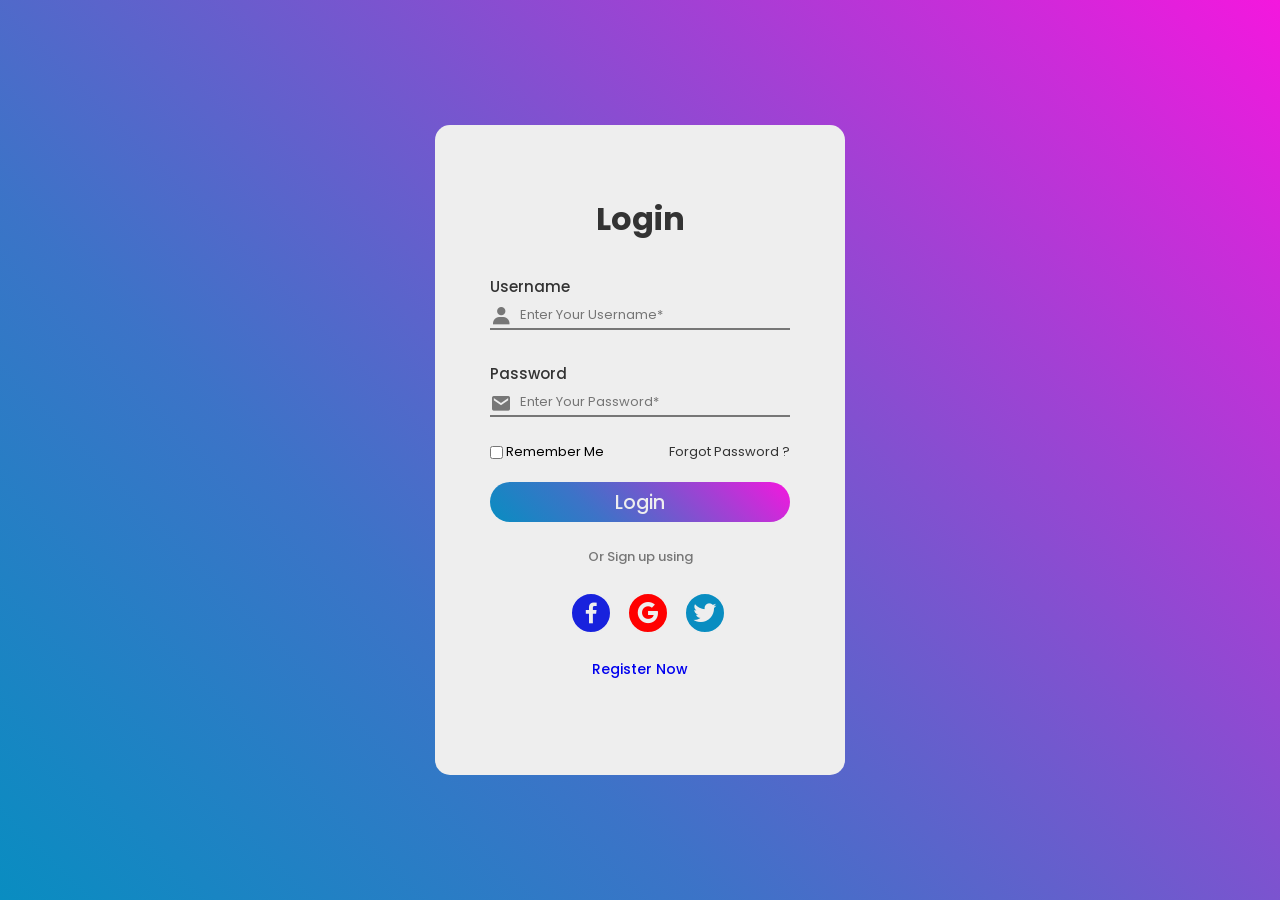
<file: DINERO_ya/Responsive Login & Registration Form/index.html>
<!DOCTYPE html>
<html lang="en">
<head>
    <meta charset="UTF-8">
    <meta name="viewport" content="width=device-width, initial-scale=1.0">
    <title>HASH TECHIE OFFICIAL</title>
    <link rel="stylesheet" href="style.css">
    <link href='https://unpkg.com/boxicons@2.1.4/css/boxicons.min.css' rel='stylesheet'>
</head>
<body>
    <div class="container">
        <div class="Form login-form">
        <h2>Login</h2>
        <form action="#">
            <div class="input-box">
                <i class='bx bxs-user'></i>
                <label for="#">Username</label>
                <input type="text" placeholder="Enter Your Username*">
               
               
            </div>
            <div class="input-box">
                <i class='bx bxs-envelope' ></i>
                <input type="text" placeholder="Enter Your Password*">
                <label for="#">Password</label>
              
            </div>
            <div class="forgot-section">
                <span><input type="checkbox" name="" id="checked">Remember Me</span>
                <span><a href="#">Forgot Password ?</a></span>
            </div>
            <button class="btn">Login</button>
        </form>
        <p>Or Sign up using</p>
        <div class="social-media">
            <i class='bx bxl-facebook'></i>
            <i class='bx bxl-google'></i>
            <i class='bx bxl-twitter'></i>
        </div>
        <p class="RegisteBtn RegiBtn"><a href="#">Register Now</a></p>
    </div>
    <div class="Form Register-form">
        <h2>Register</h2>
        <form action="#">
            <div class="input-box">
                <i class='bx bxs-user'></i>
                <label for="#">Username</label>
                <input type="text" placeholder="Enter Your Username*">
               
               
            </div>
            <div class="input-box">
                <i class='bx bxs-envelope' ></i>
                <input type="text" placeholder="Enter Your Password*">
                <label for="#">Password</label>
            </div>
            <div class="input-box">
                <i class='bx bxs-envelope' ></i>
                <input type="text" placeholder="Enter Your Password*">
                <label for="#">Confirm Password</label>
            </div>
            <div class="forgot-section">
                <span><input type="checkbox" name="" id="checked">Remember Me</span>
                <span><a href="#">Forgot Password ?</a></span>
            </div>
            <button class="btn" class="loginBtn">Register</button>
        </form>
        <p>Or Sign up using</p>
        <div class="social-media">
            <i class='bx bxl-facebook'></i>
            <i class='bx bxl-google'></i>
            <i class='bx bxl-twitter'></i>
        </div>
        <p class="LoginBtn"><a href="#">Login Now</a></p>
    </div>
</div>
<script>
    const container=document.querySelector(".container") ;
    const loginForm=document.querySelector('.login-form')
    const RegisterForm=document.querySelector('.Register-form');
    const RegiBtn=document.querySelector('.RegiBtn');
    const LoginBtn=document.querySelector('.LoginBtn');
    RegiBtn.addEventListener('click',()=>{
        RegisterForm.classList.add('active');
        loginForm.classList.add('active')
    })
    LoginBtn.addEventListener('click',()=>{
        RegisterForm.classList.remove('active');
        loginForm.classList.remove('active')
    })
</script>
</body>
</html>
</file>
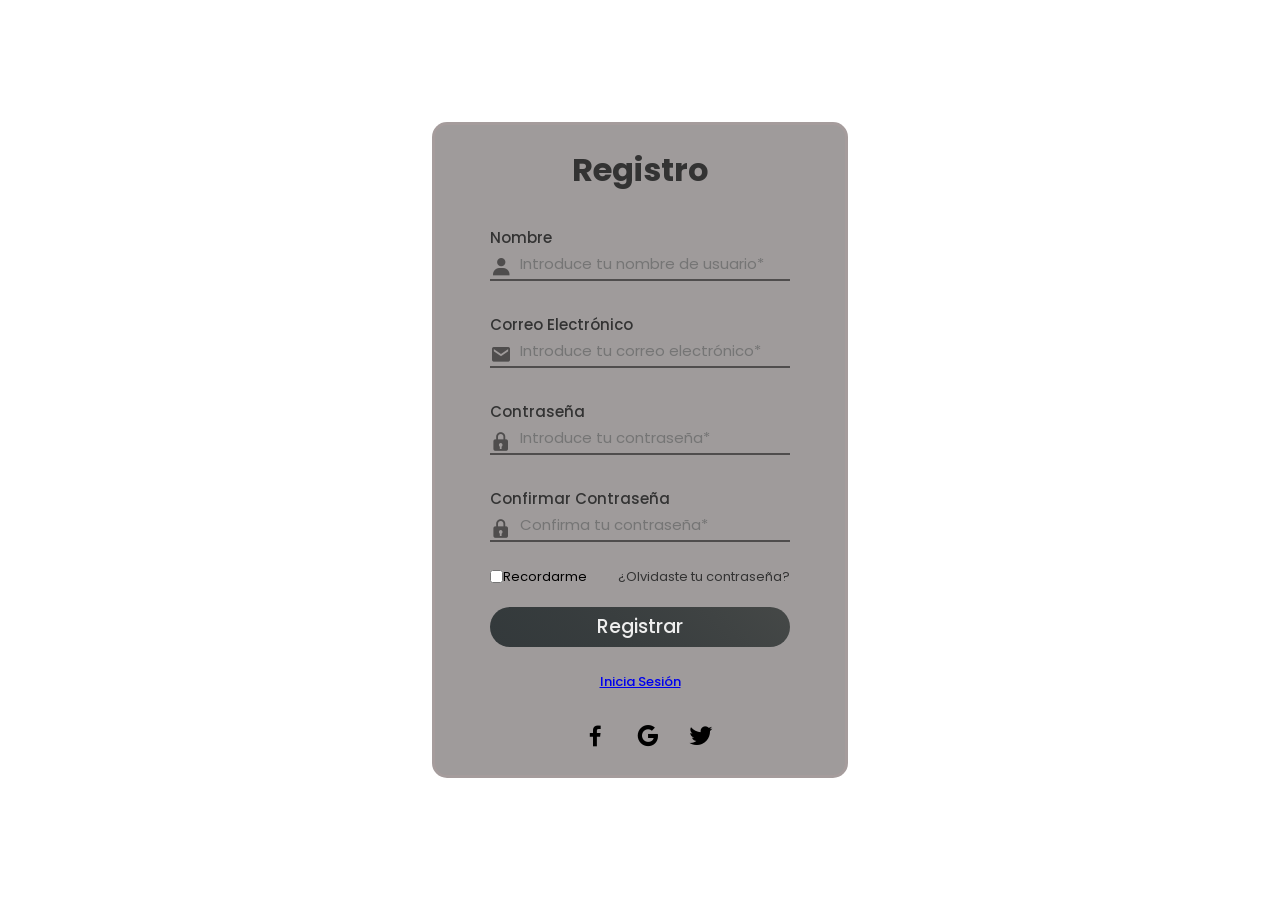
<file: DINERO_ya/templates/register.html>
<!DOCTYPE html>
<html lang="es">
<head>
    <meta charset="UTF-8">
    <meta name="viewport" content="width=device-width, initial-scale=1.0">
    <title>HASH TECHIE OFFICIAL</title>
    <link rel="stylesheet" href="style.css">
    <link rel="stylesheet" href="css/responsive.css">

    <link href='https://unpkg.com/boxicons@2.1.4/css/boxicons.min.css' rel='stylesheet'>
    <link rel="stylesheet" href="style.css">
    <style>
        @import url('https://fonts.googleapis.com/css2?family=Poppins:ital,wght@0,300;0,400;0,500;1,500&display=swap');
        * {
            margin: 0;
            padding: 0;
            font-family: "Poppins";
        }
        body {
            display: flex;
            justify-content: center;
            align-items: center;
            min-height: 100vh;
            background-image: url('https://images.pexels.com/photos/1054218/pexels-photo-1054218.jpeg?cs=srgb&dl=pexels-stywo-1054218.jpg&fm=jpg');
            background-size: cover;
            background-position: center;
        }

        .container {
            height: 650px;
            width: 410px;
            background: rgba(135, 131, 131, 0.799);
            border-radius: 15px;
            display: flex;
            justify-content: center;
            align-items: center;
            flex-direction: column;
            overflow: hidden;
            position: relative;
            border: 3px solid rgba(182, 158, 158, 0.272);
        }

        .Form {
            display: flex;
            justify-content: center;
            align-items: center;
            flex-direction: column;
        }

        h2 {
            color: #333;
            font-size: 32px;
        }

        .input-box {
            margin: 45px 0;
            height: 40px;
            width: 300px;
            border-bottom: 2px solid rgba(0, 0, 0, .5);
            position: relative;
        }

        .input-box input {
            width: 90%;
            height: 100%;
            float: right;
            border: none;
            outline: none;
            font-size: 15px;
            color: rgba(0, 0, 0, .9);
            padding: 5px 0;
            background: transparent;
            transition: border-color 0.3s ease;
        }

        .input-box label {
            position: absolute;
            left: 0;
            transform: translateY(-56%);
            font-size: 15px;
            font-weight: 500;
            color: #333;
        }

        .input-box i {
            position: absolute;
            left: 0px;
            transform: translateY(75%);
            font-size: 22px;
            color: rgba(0, 0, 0, .5);
        }

        .forgot-section {
            display: flex;
            justify-content: space-between;
            width: 100%;
            margin-top: -20px;
        }

        .forgot-section span {
            display: flex;
            justify-content: center;
            align-items: center;
            font-size: 13px;
        }

        .forgot-section span a {
            color: #333;
            text-decoration: none;
        }

        .btn {
            width: 100%;
            height: 40px;
            margin-top: 20px;
            border-radius: 50px;
            border: none;
            outline: none;
            background: linear-gradient(45deg, #33393b, 60%, #454847);
            font-size: 19px;
            font-weight: 500;
            color: #eee;
            position: relative;
            cursor: pointer;
            z-index: 1;
            overflow: hidden;
        }

        .btn:hover {
            color: #eee;
        }

        p {
            color: rgba(0, 0, 0, .5);
            font-size: 13px;
            font-weight: 500;
            margin: 25px 0;
        }

        .social-media {
            display: flex;
        }

        .social-media i {
            font-size: 28px;
            margin-left: 15px;
            padding: 5px;
            cursor: pointer;
            transition: .3s;
        }

        @media(max-width: 768px) {
            .container {
                height: 500px;
                width: 380px;
            }
            h2 {
                font-size: 26px;
            }
        }

        @media(max-width: 480px) {
            .container {
                height: 450px;
                width: 310px;
            }
        }
    </style>
</head>
<body>
    <div class="container">
        <div class="Form">
            <h2>Registro</h2>
            <form action="/register" method="post">
                <div class="input-box">
                    <i class='bx bxs-user'></i>
                    <label for="nombre">Nombre</label>
                    <input type="text" id="nombre" name="nombre" required placeholder="Introduce tu nombre de usuario*">
                </div>
                <div class="input-box">
                    <i class='bx bxs-envelope'></i>
                    <label for="email">Correo Electrónico</label>
                    <input type="email" id="email" name="email" required placeholder="Introduce tu correo electrónico*">
                </div>
                <div class="input-box">
                    <i class='bx bxs-lock'></i>
                    <label for="password">Contraseña</label>
                    <input type="password" id="password" name="password" required placeholder="Introduce tu contraseña*">
                </div>
                <div class="input-box">
                    <i class='bx bxs-lock'></i>
                    <label for="confirm-password">Confirmar Contraseña</label>
                    <input type="password" id="confirm-password" name="confirm-password" required placeholder="Confirma tu contraseña*">
                </div>
                <div class="forgot-section">
                    <span><input type="checkbox" id="checked">Recordarme</span>
                    <span><a href="#">¿Olvidaste tu contraseña?</a></span>
                </div>
                <button class="btn">Registrar</button>
            </form>
            
            <p class="LoginBtn"><a href="{{ url_for('login') }}">Inicia Sesión</a>
            
            <div class="social-media">
                <i class='bx bxl-facebook'></i>
                <i class='bx bxl-google'></i>
                <i class='bx bxl-twitter'></i>
            </div>
        </div>
    </div>
    <script>
        // No es necesario el código JavaScript ya que solo tenemos el formulario de registro
    </script>
</body>
</html>
</file>
<file: DINERO_ya/Responsive Login & Registration Form/style.css>
@import url('https://fonts.googleapis.com/css2?family=Poppins:ital,wght@0,300;0,400;0,500;1,500&display=swap');
*{
    margin: 0;
    padding: 0;
    font-family: "poppins";
}
body{
    display: flex;
    justify-content: center;
    align-items: center;
    min-height: 100vh;
    background: linear-gradient(45deg ,#098dc1,60% ,#f417de);
    
    
}
.container{
    height: 650px;
    width: 410px;
    background: #eee;
    border-radius: 15px;
    display: flex;
    justify-content: center;
    align-items: center;
    flex-direction: column;
    overflow: hidden;
    position: relative;
}
.Form{
    display: flex;
    justify-content: center;
    align-items: center;
    flex-direction: column;

}

.login-form{
    position: absolute;
    transform: translateX(0px);
    transition: .5s ease;

}
.login-form.active{
    transform: translateX(-410px);
}

.Register-form{
    transform: translateX(410px);
    transition: .5s ease;
    
}
.Register-form.active{
    transform: translateX(0);
}
h2{
    color: #333;
    font-size: 32px;
}
.input-box{
    margin: 45px 0;
    height: 40px;
    width: 300px;
    border-bottom: 2px solid rgba(0,0,0,.5);
    position: relative;
}
.input-box input{
    width: 90%;
    height: 100%;
    float: right;
    border: none;
    outline: none;
    font-size: 15px;
    color: rgba(0,0,0,.9);
  
    padding: 5px 0;
    background: transparent;
}
.input-box label{
    position: absolute;
    left: 0;
    transform: translateY(-56%);
    font-size: 15px;
    font-weight: 500;
    color: #333;
}
.input-box i{
    position: absolute;
    left: 0px;
    transform: translateY(75%);
    font-size: 22px;
    color: rgba(0,0,0,.5);
}
input::placeholder{
    font-size: 13px;
}
input#checked{
    margin-right: 3px;
}
.forgot-section{
    display: flex;
    justify-content: space-between;
    width: 100%;
    margin-top: -20px;
}
.forgot-section span{
    display: flex;
    justify-content: center;
    align-items: center;
    font-size: 13px;
}
.forgot-section span a{
    color: #333;
    text-decoration: none;
}
.btn{
    width: 100%;
    height: 40px;
    margin-top: 20px;
    border-radius: 50px;
    border: none;
    outline: none;
    background: linear-gradient(45deg ,#098dc1,60% ,#f417de);
    font-size: 19px;
    font-weight: 500;
    color: #eee;
    position: relative;
    cursor: pointer;
    z-index: 1;
    overflow: hidden;
}
.btn::before{
    content: "";
    position: absolute;
    left: 0;
    top: 0%;
    height: 100%;
    width: 00%;
    background: linear-gradient(45deg ,#f417de,60% ,#098dc1);
    transition: .5s ease;
    z-index: -1;
}
.btn:hover{
    color: #eee;
}
.btn:hover:before{
width: 100%;
}

p{
    color: rgba(0,0,0,.5);
    font-size: 13px;
    font-weight: 500;
    margin: 25px 0;
}
.social-media{
    display: flex;
}
.social-media i{
    font-size: 28px;
    margin-left: 15px;
    padding: 5px;
    cursor: pointer;
    transition: .3s;
}

.social-media i:nth-child(1){
    color: #eee;
    background: #1822dd;
    border-radius: 50%;
    border: 2px solid #eee;
}
.social-media i:nth-child(1):hover{
    background: #eee;
    color: #1822dd;
    border: 2px solid #1822dd;
}
.social-media i:nth-child(2){
    color: #eee;
    background: #f00;
    border-radius: 50%;
    border: 2px solid #eee;
}
.social-media i:nth-child(2):hover{
    background: #eee;
    color: #f00;
    border: 2px solid #f00;
}
.social-media i:nth-child(3){
    color: #eee;
    background: #098dc1;
    border-radius: 50%;
    border: 2px solid #eee;
}
.social-media i:nth-child(3):hover{
    background: #eee;
    color: #098dc1;
    border: 2px solid #098dc1;
}
.RegisteBtn a{
    text-decoration: none;
    font-size: 14px;
}


@media(max-width: 768px){
    .container{
        height: 500px;
        width: 380px;
    }
    h2{
        font-size: 26px;
    }
    .input-box{
        margin: 34px 0;
        height: 35px;
        width: 300px;
    }
    .input-box label{
        font-size: 13px;
    
    }
    .input-box input{
        font-size: 13px;
    }
    .input-box i{
 
        font-size: 18px;

    }
    input::placeholder{
        font-size: 13px;
    }
    .forgot-section span{
        font-size: 12px;
    }
    input#checked{
        margin-right: 2px;
        height: 15px;
    }
    .btn{
        height: 35px;
        font-size: 15px;
    }
    p{
        font-size: 11px;
    }
    .social-media i{
        font-size: 20px;
       
    }
    .RegisteBtn a{
        text-decoration: none;
        font-size: 13px;
    }

}
@media(max-width: 480px){
    .container{
        height: 450px;
        width: 310px;
    }
    h2{
        font-size: 22px;
    }
    .input-box{
        margin: 20px 0;
        height: 35px;
        width: 220px;
    }
    .input-box label{
        font-size: 12px;
    
    }
    .input-box input{
        font-size: 12px;
    }
    .input-box i{
 
        font-size: 16px;

    }
    input::placeholder{
        font-size: 10px;
    }
    .forgot-section span{
        font-size: 9px;
    }
    input#checked{
        margin-right: 2px;
        height: 10px;
    }
    .btn{
        height: 25px;
        font-size: 12px;
    }
    p{
        font-size: 11px;
    }
    .social-media i{
        font-size: 18px;
       
    }
    .RegisteBtn a{
        text-decoration: none;
        font-size: 11px;
    }

}
@media(max-width:365px){
    .container{
        height: 420px;
        width: 280px;
    }
    h2{
        font-size: 18px;
    }
    .input-box{
        margin: 20px 0;
        height: 35px;
        width: 200px;
    }
    .social-media i{
        font-size: 16px;
       
    }
    .RegisteBtn a{
        text-decoration: none;
        font-size: 9px;
    }
 
}
</file>
<file: DINERO_ya/templates/style.css>
@import url('https://fonts.googleapis.com/css2?family=Poppins:ital,wght@0,300;0,400;0,500;1,500&display=swap');
        * {
            margin: 0;
            padding: 0;
            font-family: "Poppins";
        }
        body {
            display: flex;
            justify-content: center;
            align-items: center;
            min-height: 100vh;
            background-image: url('https://images.pexels.com/photos/1054218/pexels-photo-1054218.jpeg?cs=srgb&dl=pexels-stywo-1054218.jpg&fm=jpg');
            background-size: cover;
            background-position: center;
        }

        .container {
            height: 650px;
            width: 410px;
            background: rgba(135, 131, 131, 0.799);
            border-radius: 15px;
            display: flex;
            justify-content: center;
            align-items: center;
            flex-direction: column;
            overflow: hidden;
            position: relative;
            border: 3px solid rgba(182, 158, 158, 0.272);
        }

        .Form {
            display: flex;
            justify-content: center;
            align-items: center;
            flex-direction: column;
        }

        h2 {
            color: #333;
            font-size: 32px;
        }

        .input-box {
            margin: 45px 0;
            height: 40px;
            width: 300px;
            border-bottom: 2px solid rgba(0, 0, 0, .5);
            position: relative;
        }

        .input-box input {
            width: 90%;
            height: 100%;
            float: right;
            border: none;
            outline: none;
            font-size: 15px;
            color: rgba(0, 0, 0, .9);
            padding: 5px 0;
            background: transparent;
            transition: border-color 0.3s ease;
        }

        .input-box label {
            position: absolute;
            left: 0;
            transform: translateY(-56%);
            font-size: 15px;
            font-weight: 500;
            color: #333;
        }

        .input-box i {
            position: absolute;
            left: 0px;
            transform: translateY(75%);
            font-size: 22px;
            color: rgba(0, 0, 0, .5);
        }

        .forgot-section {
            display: flex;
            justify-content: space-between;
            width: 100%;
            margin-top: -20px;
        }

        .forgot-section span {
            display: flex;
            justify-content: center;
            align-items: center;
            font-size: 13px;
        }

        .forgot-section span a {
            color: #333;
            text-decoration: none;
        }

        .btn {
            width: 100%;
            height: 40px;
            margin-top: 20px;
            border-radius: 50px;
            border: none;
            outline: none;
            background: linear-gradient(45deg, #098dc1, 60%, #f417de);
            font-size: 19px;
            font-weight: 500;
            color: #eee;
            position: relative;
            cursor: pointer;
            z-index: 1;
            overflow: hidden;
        }

        .btn:hover {
            color: #eee;
        }

        p {
            color: rgba(0, 0, 0, .5);
            font-size: 13px;
            font-weight: 500;
            margin: 25px 0;
        }

        .social-media {
            display: flex;
        }

        .social-media i {
            font-size: 28px;
            margin-left: 15px;
            padding: 5px;
            cursor: pointer;
            transition: .3s;
        }

        @media(max-width: 768px) {
            .container {
                height: 500px;
                width: 380px;
            }
            h2 {
                font-size: 26px;
            }
        }

        @media(max-width: 480px) {
            .container {
                height: 450px;
                width: 310px;
            }
        }
</file>
<file: DINERO_ya/templates/css/responsive.css>
body {
    font-size: 1rem; /* Base font size */
}

.container {
    width: 90%; /* 90% of the viewport width */
    max-width: 600px; /* Maximum width */
    margin: 0 auto; /* Center the container */
}


@media (max-width: 600px) {
    h1 {
        font-size: 24px; /* Ajusta el tamaño de fuente para pantallas pequeñas */
    }

    .container {
        padding: 15px; /* Reduce el padding en dispositivos móviles */
    }
}

@media (min-width: 601px) and (max-width: 1024px) {
    h1 {
        font-size: 32px; /* Ajusta el tamaño de fuente para tablets */
    }
}
</file>
